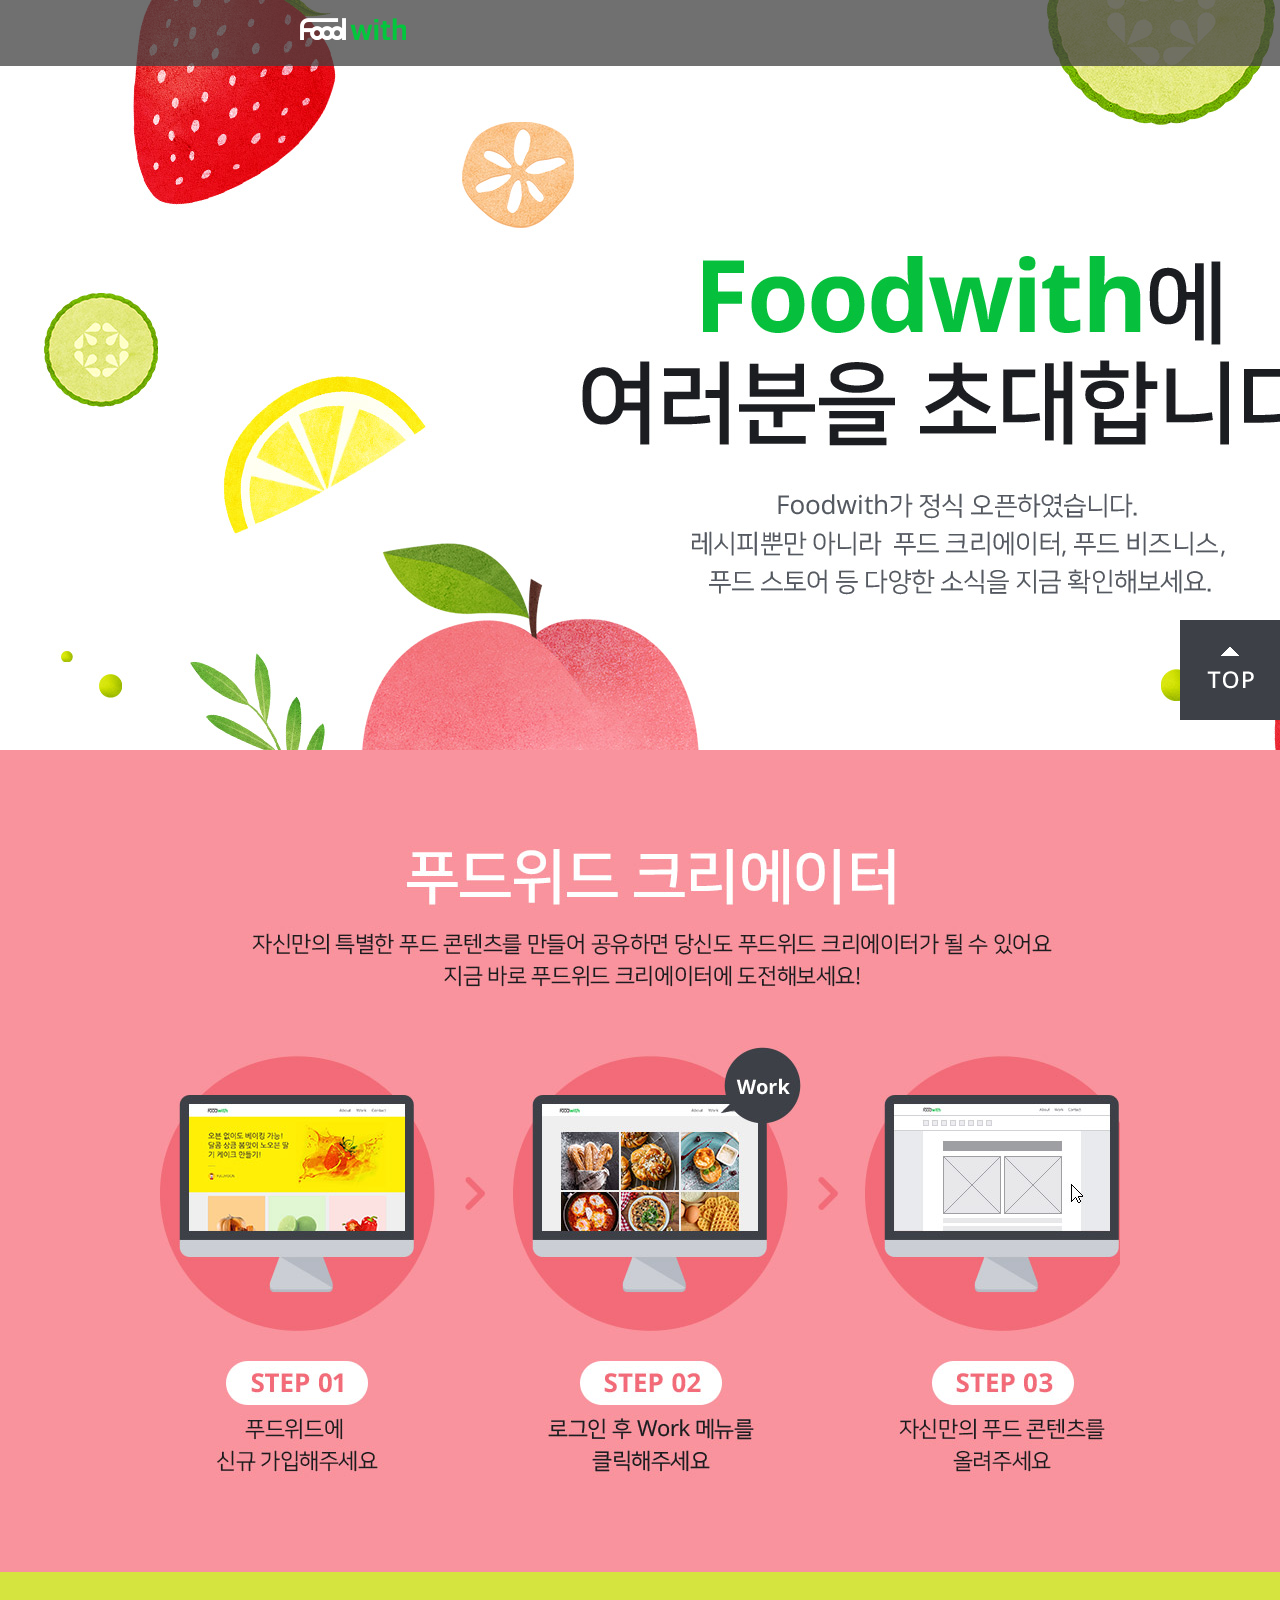
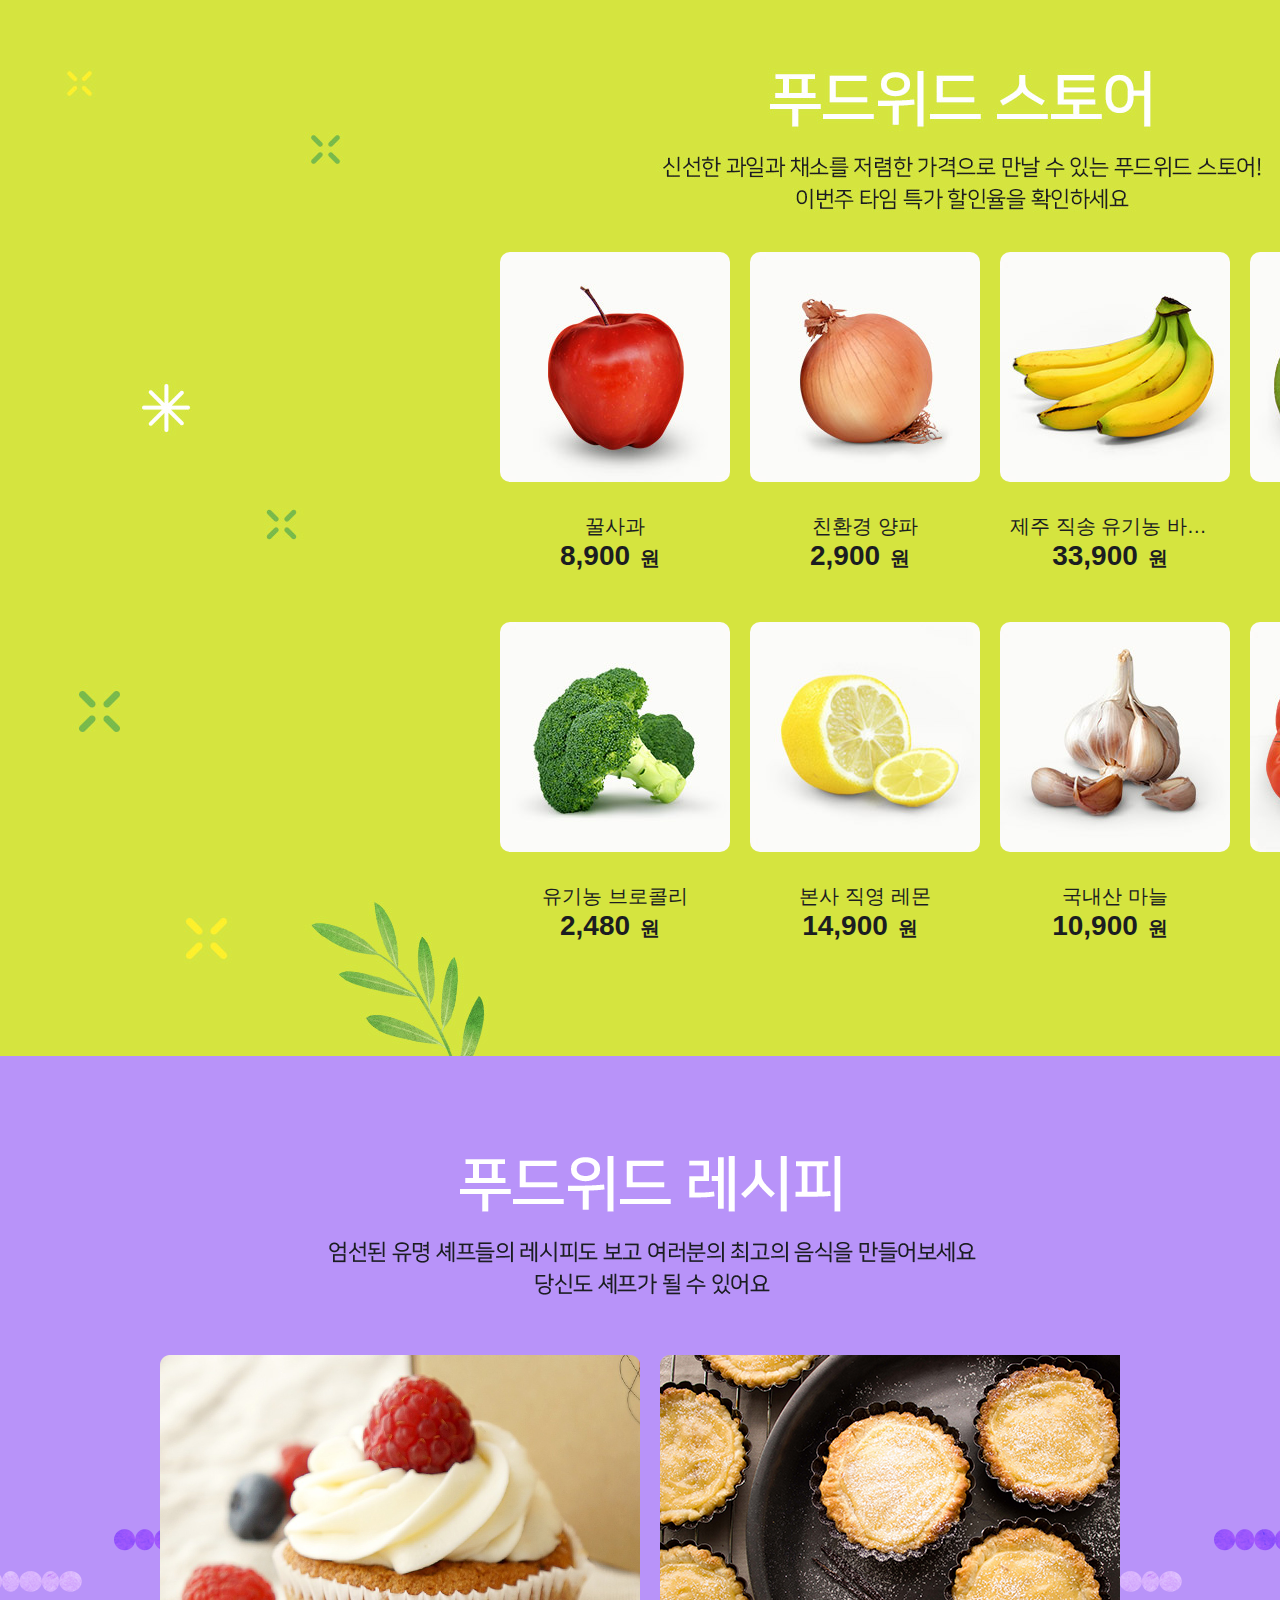
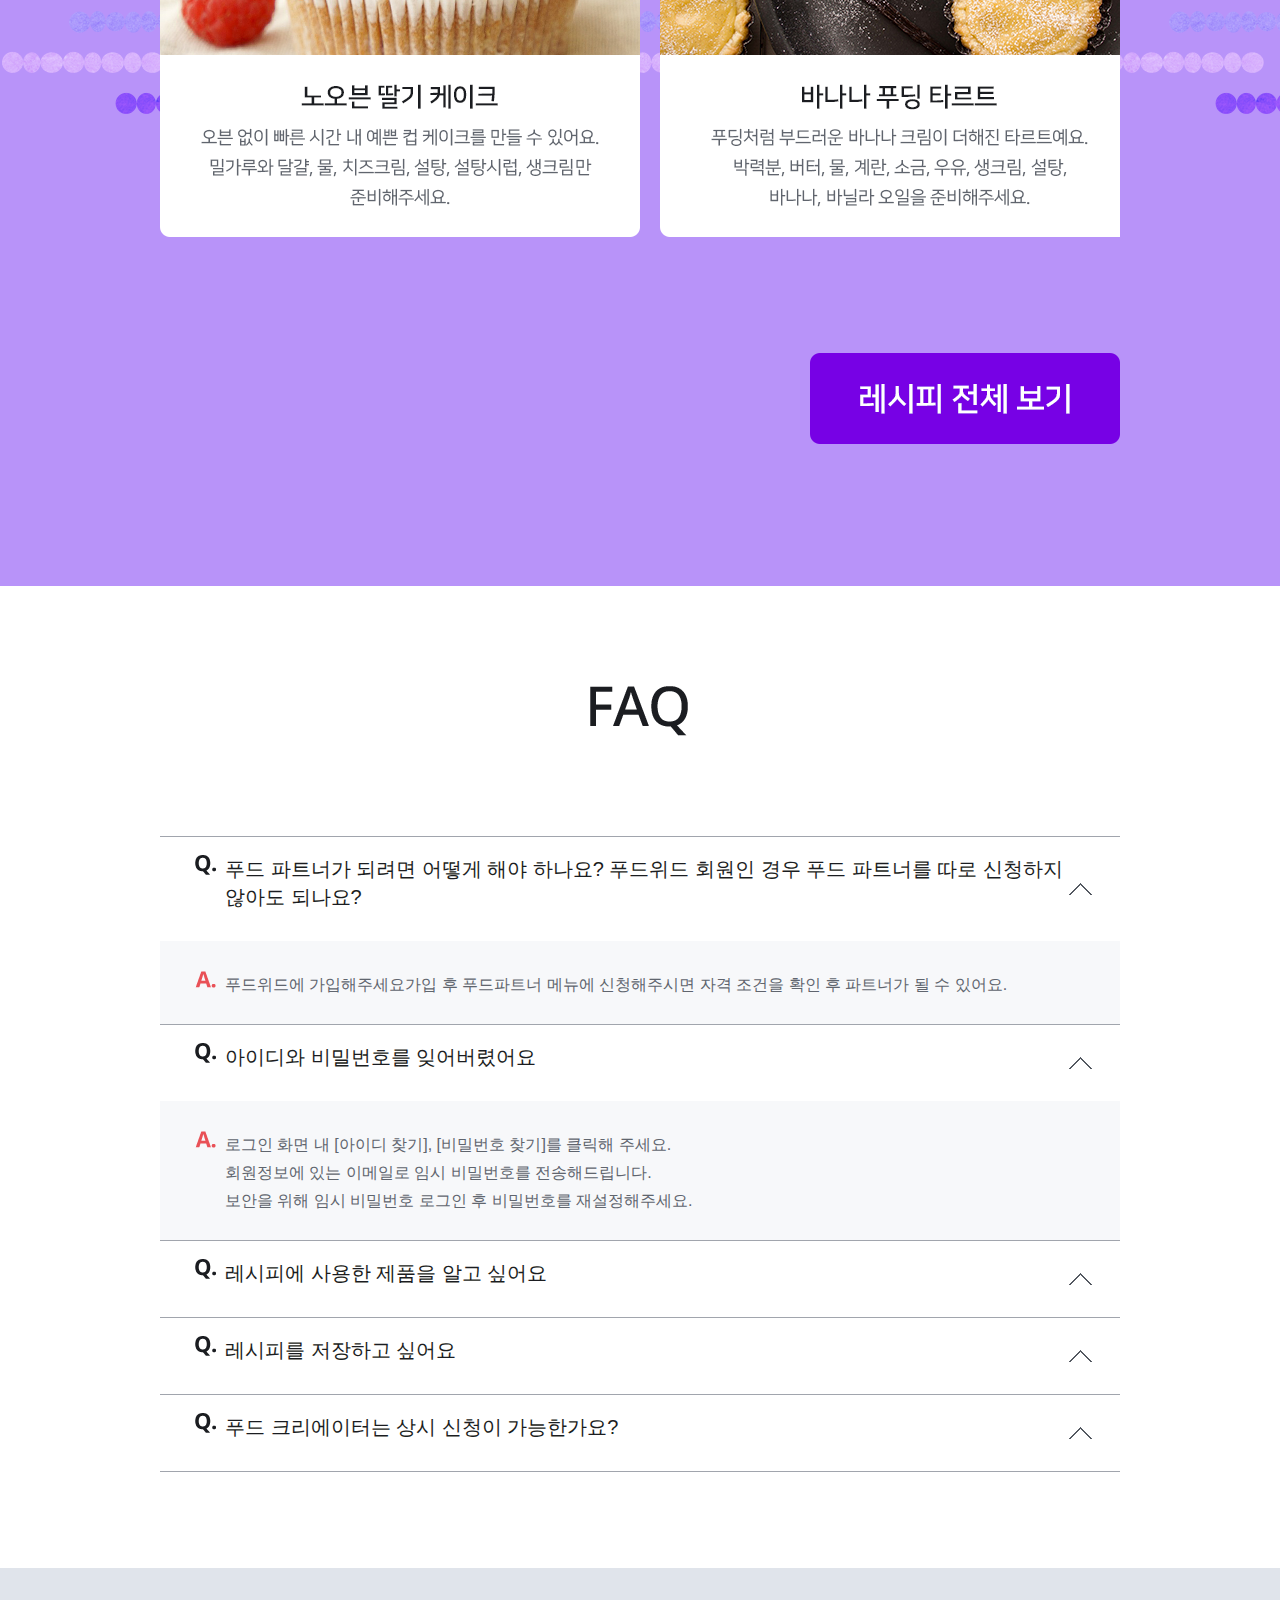
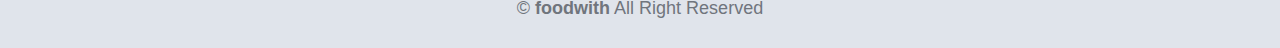
<file: 부스트코스/food.html>
<!DOCTYPE html>
<html lang="en">
<head>
    <meta charset="UTF-8">
    <meta name="viewport" content="width=device-width, initial-scale=1.0">
    <link rel="stylesheet" href="food.css">
    <title>Document</title>
</head>
<body>
    <div class="wrap" style="height:1000px;">
        <header class="head">
            <div class="logo_img"></div>
            <a href="#" class="logo_link"><span class="blind">홈페이지로 바로가기</span></a>
            <div class="go_top"></div>
            <button class="go_top_btn"><span class="blind">위로올라가기</span></button>
        </header>

        <div class="content_wrap">
            <section class="invite_wrap">
                <div class="invite">
                    <h3 class="blind">Foodwith에 여러분을 초대합니다!</h3>
                    <p class="blind">Foodwith가 정식 오픈하였습니다.레시피뿐만 아니라 푸드 크리에이터,
                         푸드 비즈니스, 푸드스토어 등 다양한 소식을 지금 확인해보세요.</p>
                </div>
            </section>

            <section class="creator_wrap">
                <div class="creator">
                    <h3 class="blind">푸드위드 크리에이터</h3>
                    <p class="blind">자신만의 특별한 푸드 콘텐츠를 만들어 공유하면 당신도 푸드위드 
                        크리에이터가 될 수 있어요. 지금 바로 푸드위드 크리에이터에 도전해보세요.</p>
                    <ol>
                        <li class="blind">step1. 푸드위드에 신규가입해주세요</li>
                        <li class="blind">step2. 로그인 후 work메뉴를 클릭해주세요</li>
                        <li class="blind">step3. 자신만의 푸드 콘텐츠를 올려주세요</li>
                    </ol>
                </div>
            </section>

            <section class="store_wrap">
                <div class="store">
                    <h3 class="blind">푸드위드 스토어</h3>
                    <p class="blind">신선한 과일과 채소를 저렴한 가격으로 만날 수 있는 푸드위드 스토어!
                        이번주 타임 특가 할인율을 확인하세요
                    </p>
                    <div class="store_box">
                        <ol class="store_list">
                            <li class="store_apple"><a href="#" class="item_link">
                                <span class="blind">꿀사과구매링크</span>
                                <div class="sale_info">
                                    <div class="sale">30%</div>
                                    <div class="sale_time">00:00 ~ 03:00</div>
                                </div>
                            </a>
                                <div class="item_info">
                                    <div class="name">꿀사과</div>
                                    <div class="price">8,900<span class="name">원</span></div>
                                </div>
                            </li>

                            <li class="store_onion"><a href="#" class="item_link">
                                <span class="blind">친환경 양파구매링크</span>
                                <div class="sale_info">
                                    <div class="sale">60%</div>
                                    <div class="sale_time">04:00 ~ 06:00</div>
                                    </div>
                            </a>
                                <div class="item_info">
                                    <div class="name">친환경 양파</div>
                                    <div class="price">2,900<span class="name">원</span></div>
                                </div>
                            </li>

                            <li class="store_banana"><a href="#" class="item_link">
                                <span class="blind">제주 직송 유기농 바나나 구매링크</span>
                                <div class="sale_info">
                                    <div class="sale">20%</div>
                                    <div class="sale_time">07:00 ~ 09:00</div>
                                </div>
                            </a>
                                <div class="item_info">
                                    <div class="name">제주 직송 유기농 바나나</div>
                                    <div class="price">33,900<span class="name">원</span></div>
                                </div>    
                            </li>

                            <li class="store_kiwi"><a href="#" class="item_link">
                                <span class="blind">국내산 키위 구매 링크</span>
                                <div class="sale_info">
                                    <div class="sale">50%</div>
                                    <div class="sale_time">10:00 ~ 12:00</div>
                                </div>
                            </a>
                                <div class="item_info">
                                    <div class="name">국내산 키위</div>
                                    <div class="price">16,900<span class="name">원</span></div>
                                </div>
                            </li>

                            <li class="store_broccoli"><a href="#" class="item_link">
                                <span class="blind">유기농 브로콜리 구매링크</span>
                                <div class="sale_info">
                                    <div class="sale">60%</div>
                                    <div class="sale_time">13:00 ~ 15:00</div>
                                </div>
                            </a>
                                <div class="item_info">
                                <div class="name">유기농 브로콜리</div>
                                <div class="price">2,480<span class="name">원</span></div>
                            </div>
                            </li>

                            <li class="store_lemon"><a href="#" class="item_link">
                                <span class="blind">본사 직영레몬 구매링크</span>
                                <div class="sale_info">
                                    <div class="sale">30%</div>
                                    <div class="sale_time">16:00 ~ 18:00</div>
                                </div>
                            </a>
                                <div class="item_info">
                                    <div class="name">본사 직영 레몬</div>
                                    <div class="price">14,900<span class="name">원</span></div>
                                </div>
                            </li>

                            <li class="store_garlic"><a href="#" class="item_link">
                                <span class="blind">국내산 마늘구매링크</span>
                                <div class="sale_info">
                                    <div class="sale">20%</div>
                                    <div class="sale_time">19:00 ~ 21:00</div>
                                </div>
                            </a>
                                <div class="item_info">
                                    <div class="name">국내산 마늘</div>
                                    <div class="price">10,900<span class="name">원</span></div>
                                </div>
                            </li>

                            <li class="store_tomato"><a href="#" class="item_link">
                                <span class="blind">정품 완숙 토마토구매링크</span>
                                <div class="sale_info">
                                    <div class="sale">50%</div>
                                    <div class="sale_time">22:00 ~ 24:00</div>
                                </div>
                            </a>
                                <div class="item_info">
                                    <div class="name">정품 완숙 토마토</div>
                                    <div class="price">19,900<span class="name">원</span></div>
                                </div>
                            </li>
                            
                        </ol>
                    </div>
                </div>
            </section>

            <section class="recipe_wrap">
                <div class="recipe">
                    <h3 class="blind">푸드위드 레시피</h3>
                    <p class="blind">엄선된 유명 셰프들의 레시피도 보고 여러분의 최고의 음식을 만들어보세요
                        당신도 셰프가 될 수 있어요.
                    </p>
                    <a href="#" class="recipe_item1"><span class="blind">노오븐 딸기 케이크</span></a>
                    <a href="#" class="recipe_item2"><span class="blind">바나나 푸딩 타르트</span></a>
                    <div class="recipe_looking"></div>
                    <a href="#" class="recipe_detail"><span class="blind">레시피 전체보기</span></a>
                </div>
            </section>

            <section class="FAQ_wrap">
                <div class="FAQ">
                    <div class="FAQ_title"><span class="blind">FAQ</span></div>
                    <div class="FAQ_box">
                    <div class="Quesion_box">
                        <div class="Q"><span class="blind">Q</span></div>
                        <span class="Q_title">푸드 파트너가 되려면 어떻게
                            해야 하나요? 푸드위드 회원인 경우 푸드 파트너를 따로
                            신청하지 않아도 되나요?</span>
                            <button class="btn"><span class="blind">열기</span></button>
                    </div>
                    <div class="Answer_box">
                        <div class="A"><span class="blind">A</span></div>
                        <span class="A_title">푸드위드에 가입해주세요가입 후 푸드파트너 메뉴에 신청해주시면
                            자격 조건을 확인 후 파트너가 될 수 있어요.
                            
                        </span>
                    </div>


                    <div class="Quesion_box">
                        <div class="Q"><span class="blind">Q</span></div>
                        <span class="Q_title">아이디와 비밀번호를 잊어버렸어요</span>
                            <button class="btn"><span class="blind">열기</span></button>
                    </div>
                    <div class="Answer_box">
                        <div class="A"><span class="blind">A</span></div>
                        <span class="A_title">로그인 화면 내 [아이디 찾기], [비밀번호 찾기]를 클릭해 주세요. <br>
                            회원정보에 있는 이메일로 임시 비밀번호를 전송해드립니다. <br>
                            보안을 위해 임시 비밀번호 로그인 후 비밀번호를 재설정해주세요.
                        </span>
                    </div>

                    <div class="Quesion_box">
                        <div class="Q"><span class="blind">Q</span></div>
                        <span class="Q_title">레시피에 사용한 제품을 알고 싶어요</span>
                            <button class="btn"><span class="blind">열기</span></button>
                    </div>

                    <div class="Quesion_box">
                        <div class="Q"><span class="blind">Q</span></div>
                        <span class="Q_title">레시피를 저장하고 싶어요</span>
                            <button class="btn"><span class="blind">열기</span></button>
                    </div>

                    <div class="Quesion_box">
                        <div class="Q"><span class="blind">Q</span></div>
                        <span class="Q_title">푸드 크리에이터는 상시 신청이 가능한가요?</span>
                            <button class="btn"><span class="blind">열기</span></button>
                    </div>
                 </div>
                </div>
            </section>
        </div>
        <footer class="footer">
                <div class="right">© <b>foodwith</b> All Right Reserved</div>
        </footer>
    </div>
</body>
</html>
</file>
<file: 부스트코스/food.css>
body,ul, ol,h3{
    margin:0;
    padding:0;
    font-family:'나눔 고딕', NanumGothic, '돋움', Dotum, sans-serif;
}
ul,ol{
    list-style: none;
}
a{
    text-decoration: none;
}
.blind {
    position: absolute;
    width: 1px;
    height: 1px;
    clip: rect(0 0 0 0);
    margin: -1px;
    overflow: hidden; 
}    
.head{
    position:fixed;
    height:66px;
    top:0px; right:0px; left:0px;
    background-color: rgb(64,64,64, 0.75);
    z-index:1;
}
.logo_img{
    position: relative;
    top:18px;    left:300px;
    height:33px;
    background:url(./image/logo.png) no-repeat 0 0;
}
.logo_link{
    display:block;
    position: absolute;
    bottom:20px; left:300px;
    width:106px; height:30px;
}
.go_top{
    background:url(./image/go_top.gif) no-repeat 0 0;
    position: fixed; right:0px; bottom:180px;
    height:100px;width:100px;
}
.go_top_btn{
    position:fixed;  right:0px; bottom:180px; background-color:transparent; outline:0;
    width:100px; height:100px; border:0; cursor: pointer;
}
.invite_wrap{
    background-color:#fff;
}
.invite{
    margin:0 auto;
    padding-top:66px;
    box-sizing: border-box;
    height:750px; width:1920px;
    background: url(./image/section_invite.jpg) no-repeat 0 0;
}
.creator_wrap{
    background-color:#f9939d;
}
.creator{
    margin:0 auto;
    height:822px; width:960px;
    background:url(./image/section_creator.jpg) no-repeat 0 0;
}

.store_wrap{
    background-color:#d5e43f;
}
.store{
    position: relative;
    margin:0 auto;
    height:1084px; width:1920px;
    background:url(./image/section_store.jpg) no-repeat 0 0;
}
.store_list{
    position: relative;
    width:980px; height:740px;
}
.store_list:after{
    display:block;
    content:'';
    clear:both;
}
.store_box{
    position: absolute;
    top:280px;left:500px;
    width:980px; height:740px;
}
.store_apple{
    position: relative;
    border-radius: 10px;
    float:left;
    background:url(./image/thumbnail_apple.jpg) no-repeat 0 0;
    width:230px; height:230px;
}
.store_onion{
    position: relative;
    border-radius: 10px;
    float:left;
    background:url(./image/thumbnail_onion.jpg) no-repeat 0 0;
    width:230px; height:230px;
}
.store_banana{ 
    position: relative;
    border-radius: 10px;
    float:left;
    background:url(./image/thumbnail_banana.jpg) no-repeat 0 0;
    width:230px; height:230px;
}
.store_kiwi{ 
    position: relative;
    border-radius: 10px;
    float:left;
    background:url(./image/thumbnail_kiwi.jpg) no-repeat 0 0;
    width:230px; height:230px;
}
.store_broccoli{ 
    position: relative;
    border-radius: 10px;
    float:left;
    background:url(./image/thumbnail_broccoli.jpg) no-repeat 0 0;
    width:230px; height:230px;
}
.store_lemon{  
    position: relative;
    border-radius: 10px;
    float:left;
    background:url(./image/thumbnail_lemon.jpg) no-repeat 0 0;
    width:230px; height:230px;
}
.store_garlic{ 
    position: relative;
    border-radius: 10px;
    float:left;
    background:url(./image/thumbnail_garlic.jpg) no-repeat 0 0;
    width:230px; height:230px;
}
.store_tomato{   
    position: relative;
    border-radius: 10px;
    float:left;
    background:url(./image/thumbnail_tomato.jpg) no-repeat 0 0;
    width:230px; height:230px;
}
.store_list li+li{
    margin-left:20px;
}
.store_list li:nth-child(4n+1){
    margin-left:0px;
}
.store_list li{
    margin-bottom:140px;
}
.item_info{
    width:230px;
    position: absolute;
    bottom:-90px;
}
.name{
    text-overflow:ellipsis;
    overflow:hidden;
    white-space: nowrap;
    padding:0px 10px;
    font-size:20px; color:#1b1d21; text-align: center;
}
.price{
    font-size:28px; font-weight: bold; color:#1b1d21; text-align: center;
}
.sale_info{
    display:none;
    padding-top:75px;
    text-align:center;
}
.sale{padding-left:10px;
    font-size:65px; color:#fff;
}
.sale_time{
    font-size:20px; color:#fff;
}
.item_link{
    display:block; width:230px;height:230px;
}
.item_link:hover .sale_info{
    box-sizing: border-box;
    display:block; width:230px;height:230px;
    background-color: rgb(96,132,2,0.9);
    border-radius: 10px;
}

.recipe_wrap{
    padding-top:100px;
    background:url(./image/pattern_recipe.png) repeat-x 0 0;
    background-position: center;
    background-color:#b893f9;
    height:1030px;    
}
.recipe{
    position: relative;
    margin:0 auto;
    height:888px; width:960px;
    background:url(./image/section_recipe.png) no-repeat 0 0;
}
.recipe_item1{
    position: absolute;
    width:480px; height:482px;
    top:199px;
}
.recipe_item2{
    position: absolute;
    top:199px; left:499px;
    width:480px; height:482px;
}
.recipe_looking{
    position: absolute;
    bottom:0; right:0;
    background: url(./image/go_recipe.gif) no-repeat 0 0;
    width:310px; height:91px;
}
.recipe_detail{
    position: absolute;
    bottom:0; right:0;
    width:310px; height:91px;
}

.FAQ{
    height:882px;
    width:960px;
    margin:0 auto;
}
.FAQ_box{
    border-bottom:1px solid  #a1a5ad;
}
.FAQ_title{
    background: url(./image/title_faq.gif) no-repeat 0 0;
    width:100px; height:50px;
    margin:100px auto; 
}
.Quesion_box{
    padding-top:18px;
    padding-left:30px;
    position: relative;
    padding-bottom:30px;
    border-top:1px solid  #a1a5ad;
}
.Quesion_box:after{
    content:'';
    clear:both;
    display:block;
}

.Q{
    margin:0px 5px;
    float:left;
    width:25px; height:25px;
    font-size:20px; color:#1b1d21;
    background: url(./image/icon_question.gif) no-repeat 0 0;
}
.Q_title{
    width:840px;line-height:28px;
    float:left;
    display:block;
    font-size:20px; color:#1b1d21;
}
.btn{
    border:0;
    outline:0;cursor: pointer;
    position: absolute;
    right:0; top:0; bottom:0;
    background:url(./image/icon_arrow_up.gif) no-repeat 0 0;
    background-position: center;
    width:80px;
}

.Answer_box{
    background-color:#f7f8fa;
    padding-top:30px; padding-bottom: 25px;
    padding-left:30px;
}
.Answer_box:after{
    content:'';
    clear:both;
    display:block;
}
.A{ 
    margin:0px 5px;
    float:left;
    width:25px; height:25px;
    font-size:20px; color:#1b1d21;
    background: url(./image/icon_answer.gif) no-repeat 0 0;
}
.A_title{
    width:893px;    line-height:28px;
    float:left;
    display:block;
    font-size:16px; color:#60656e;
}
.footer{
    height:80px;
    background-color: #e0e4eb;
    font-size:18px; color:#70757d;
}
.right{
    text-align:center;
    height:80px; line-height: 80px;
}
</file>
